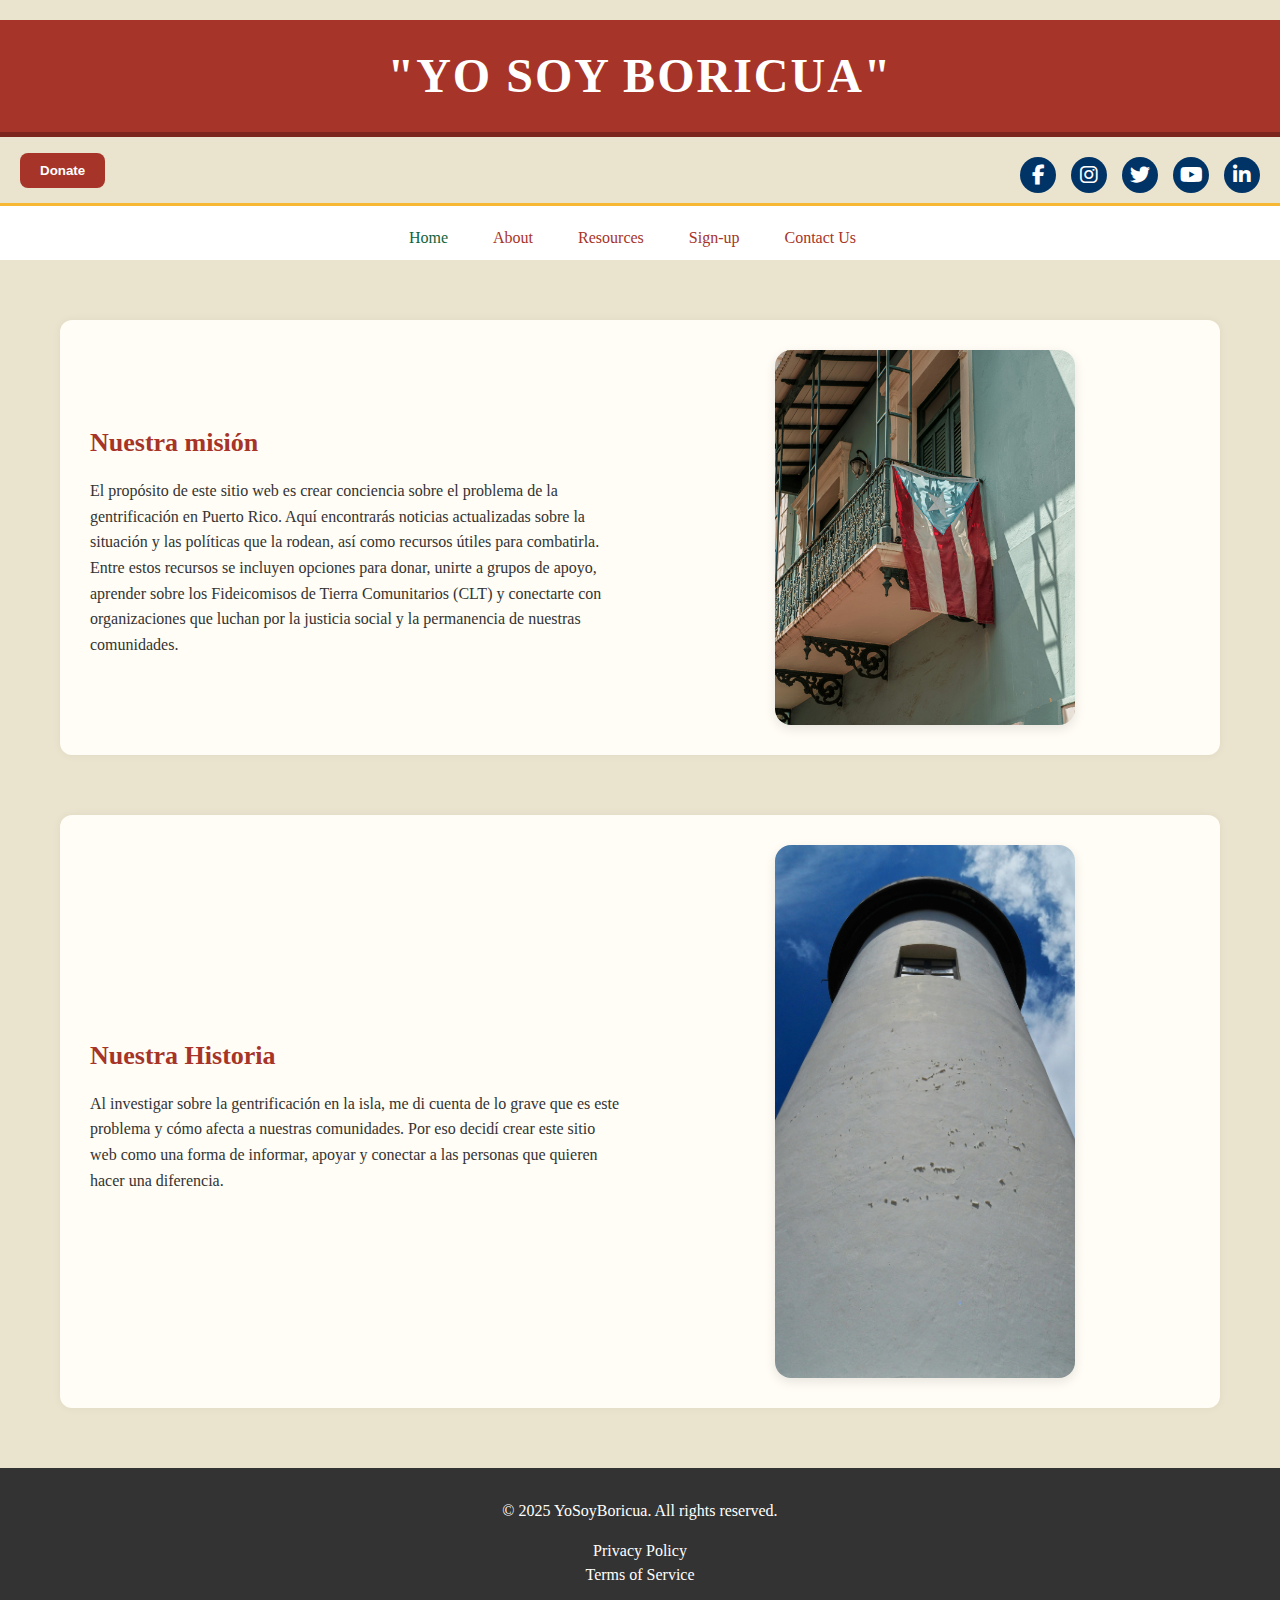
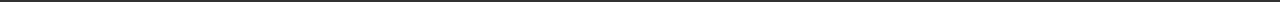
<file: Aboutus_page4_final.html>
<!DOCTYPE HTML>
<html lang="en">
<head>
<meta charset="UTF-8">
<title>YoSoyBoricua</title>
<meta name="author" content="Adriana Emmanuelli">
<meta name="keywords" content="PuertoRico,gentrification,SanJuan">
<meta name="description" content="Information on the gentrification happening in PuertoRico">
<link rel="stylesheet" href="CSS_trying_layout.css">
<link rel="stylesheet" href="https://cdnjs.cloudflare.com/ajax/libs/font-awesome/6.5.0/css/all.min.css">
</head>
<body>
<h1 id="Logo" class="Logos">"Yo Soy Boricua"</h1>
<div class="top-bar"><!--Starts top bar division-->
 <button class="Donate_Button">Donate</button>
 <div class="social-icons"><!--division for the social buttons specifically, held in a class since they all need to be manipulated by CSS in the samw way-->
 <a href="https://www.inter.edu/" class="fa-brands fa-facebook-f"></a>
 <a href="https://www.inter.edu/" class="fa-brands fa-instagram"></a>
 <a href="https://www.inter.edu/" class="fa-brands fa-twitter"></a>
 <a href="https://www.inter.edu/" class="fa-brands fa-youtube"></a>
 <a href="https://www.inter.edu/" class="fa-brands fa-linkedin-in"></a>
 </div>
</div><!--Ends the top bar division-->

<nav class="navegationbar">
 <a href="hhtml_final_trying_layout.html">Home</a>
 <a href="Aboutus_page4_final.html">About</a>
 <a href="Resources_page2_final.html">Resources</a>
 <a href="Sign_up_page3_final.html">Sign-up</a>
 <a href="Contact_us.html">Contact Us</a>
</nav>

 <section class="mision_section">
    <div class="mision_content">
      <h2>Nuestra misión</h2>
      <p>
      El propósito de este sitio web es crear conciencia sobre el problema de la gentrificación
      en Puerto Rico. Aquí encontrarás noticias actualizadas sobre la situación y las políticas 
      que la rodean, así como recursos útiles para combatirla. Entre estos recursos se incluyen
      opciones para donar, unirte a grupos de apoyo, aprender sobre los Fideicomisos de Tierra
      Comunitarios (CLT) y conectarte con organizaciones que luchan por la justicia social y la
      permanencia de nuestras comunidades.
      </p>
    </div>
    <div class="mision_image">
      <img src="mision_image.jpg" alt="bandera_de_pr">
      <p class="about_image2">
    </div>
</section>

<section class="Ourstory_section">
    <div class="OurStory_image">
      <img src="our_story_image.jpg" alt="Our Story">
    </div>
    <div class="Ourstory_content">
      <h2>Nuestra Historia</h2>
      <p>
      Al investigar sobre la gentrificación en la isla, me di cuenta de lo grave 
      que es este problema y cómo afecta a nuestras comunidades. Por eso decidí crear
      este sitio web como una forma de informar, apoyar y conectar a las personas que
      quieren hacer una diferencia.
      </p>
    </div>
</section>
</body>
<footer>
    <p>© 2025 YoSoyBoricua. All rights reserved.</p>
    <nav>
        <!-- Link to school website pretending it's Privacy Policy / Terms of Service -->
        <a href="https://www.inter.edu/">Privacy Policy</a> 
        <a href="https://www.inter.edu/">Terms of Service</a>
    </nav>
</footer>
</html>
</file>
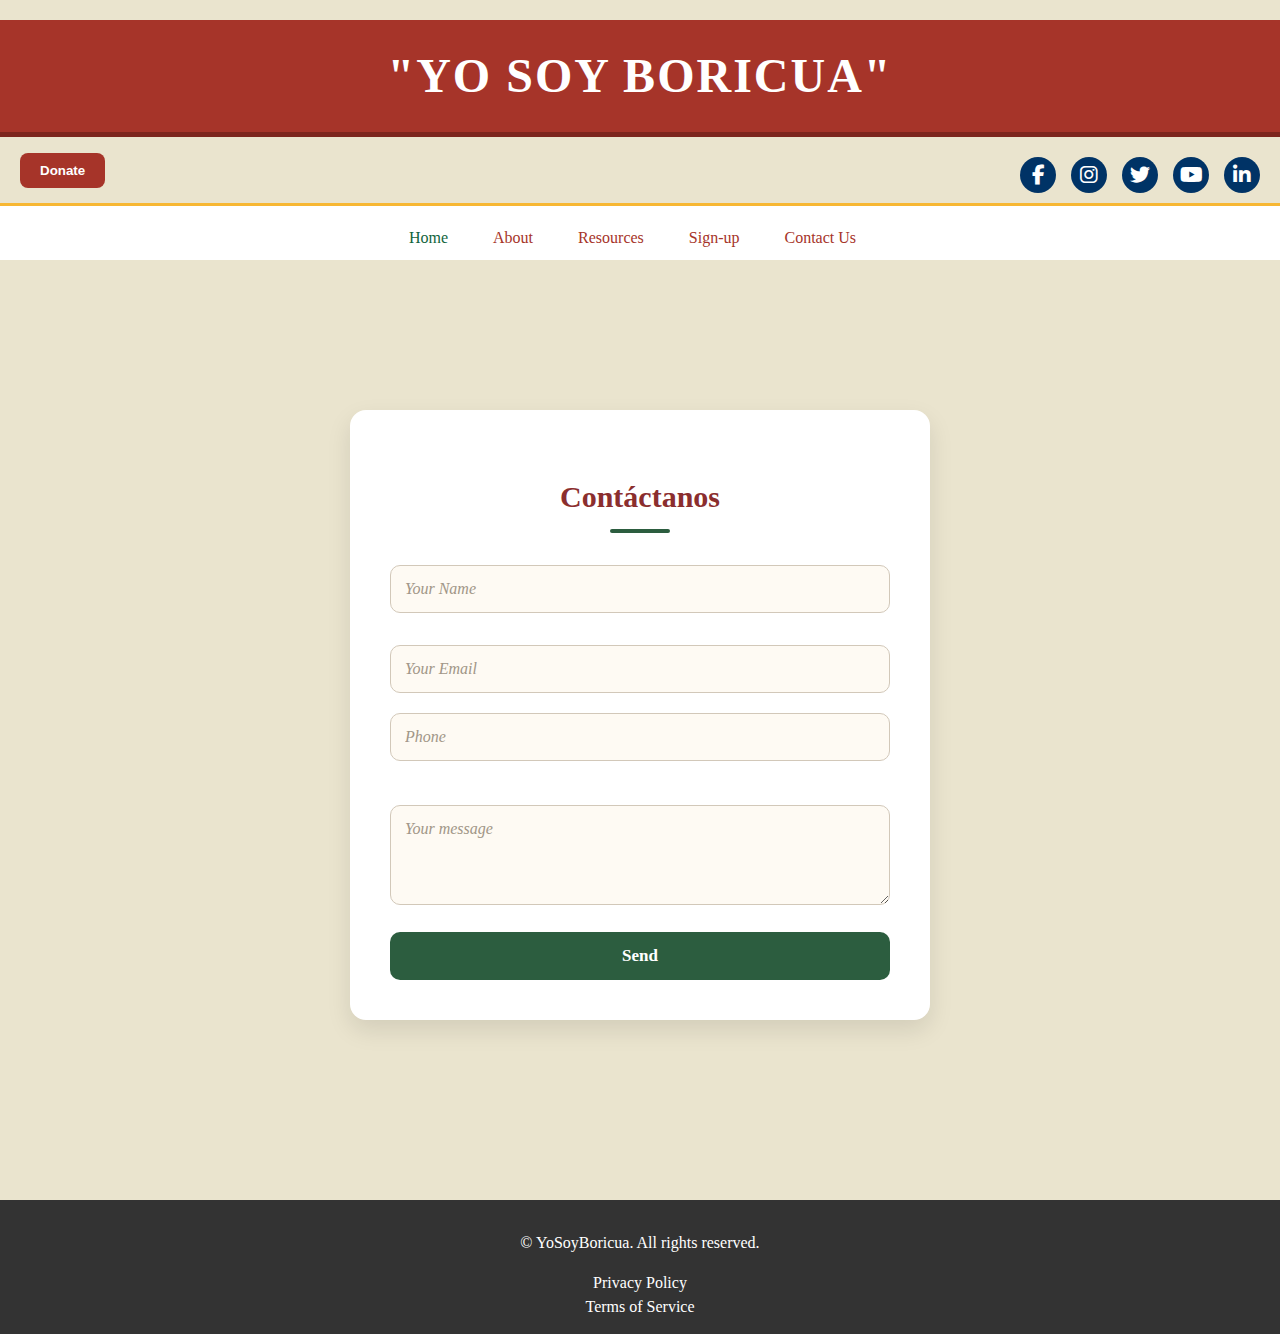
<file: Contact_us.html>
<!DOCTYPE HTML>
<html lang="en">
<head>
<meta charset="UTf-8">
<title>YoSoyBoricua</title>
 <meta charset="UTF-8">
  <meta name="author" content="Adriana Emmanuelli">
  <meta name="keywords" content="PuertoRico,gentrification,SanJuan">
  <meta name="description" content="Information on the gentrification happening in PuertoRico">
<link rel="stylesheet" href="CSS_trying_layout.css">
<link rel="stylesheet" href="https://cdnjs.cloudflare.com/ajax/libs/font-awesome/6.5.0/css/all.min.css">
<!--Esto es pa los emojis-->
</head>

<!--Body starts here-->
<!--Logo/social buttons/donate button-->
<body style="background-color: #eae4ce;">
<div>
<h1 id="Logo" class="Logos">"Yo soy Boricua"</h1> 
</div>
<div class="top-bar">
<button class="Donate_Button">Donate</button>
<div class="social-icons">
  <a href="https://www.inter.edu/" class="fa-brands fa-facebook-f"></a>
  <a href="https://www.inter.edu/" class="fa-brands fa-instagram"></a>
  <a href="https://www.inter.edu/" class="fa-brands fa-twitter"></a>
  <a href="https://www.inter.edu/" class="fa-brands fa-youtube"></a>
  <a href="https://www.inter.edu/" class="fa-brands fa-linkedin-in"></a>
</div>
</div>
<!--Navigation bar-->
<nav class="navegationbar">
    <a href="hhtml_final_trying_layout.html">Home</a>
    <a href="Aboutus_page4_final.html">About</a>
    <a href="Resources_page2_final.html">Resources</a>
	<a href="Sign_up_page3_final.html">Sign-up</a>
    <a href="Contact_us.html">Contact Us</a>
  </nav>
<div class="contact-section">
<div class="contact_form">
<h2>Contáctanos</h2>
<form id="conact_us"method="post" action="?">
<input type="text" name="users_name2" placeholder="Your Name">
<input type="text" name="Users_email2" placeholder="Your Email">
<input type="tel"  name="Users_phone" placeholder="Phone"> <br/>
<br/>
<textarea name="message" cols="24" rows="2" placeholder="Your message"></textarea>
<button type="submit">Send</button>
</form>
</div>
</div>
<footer>
    <p>© YoSoyBoricua. All rights reserved.</p>
    <nav>
        <!-- Link to school website pretending it's Privacy Policy / Terms of Service -->
        <a href="https://www.inter.edu/">Privacy Policy</a> 
        <a href="https://www.inter.edu/">Terms of Service</a>
    </nav>
</footer>
</body>
</html>
</file>
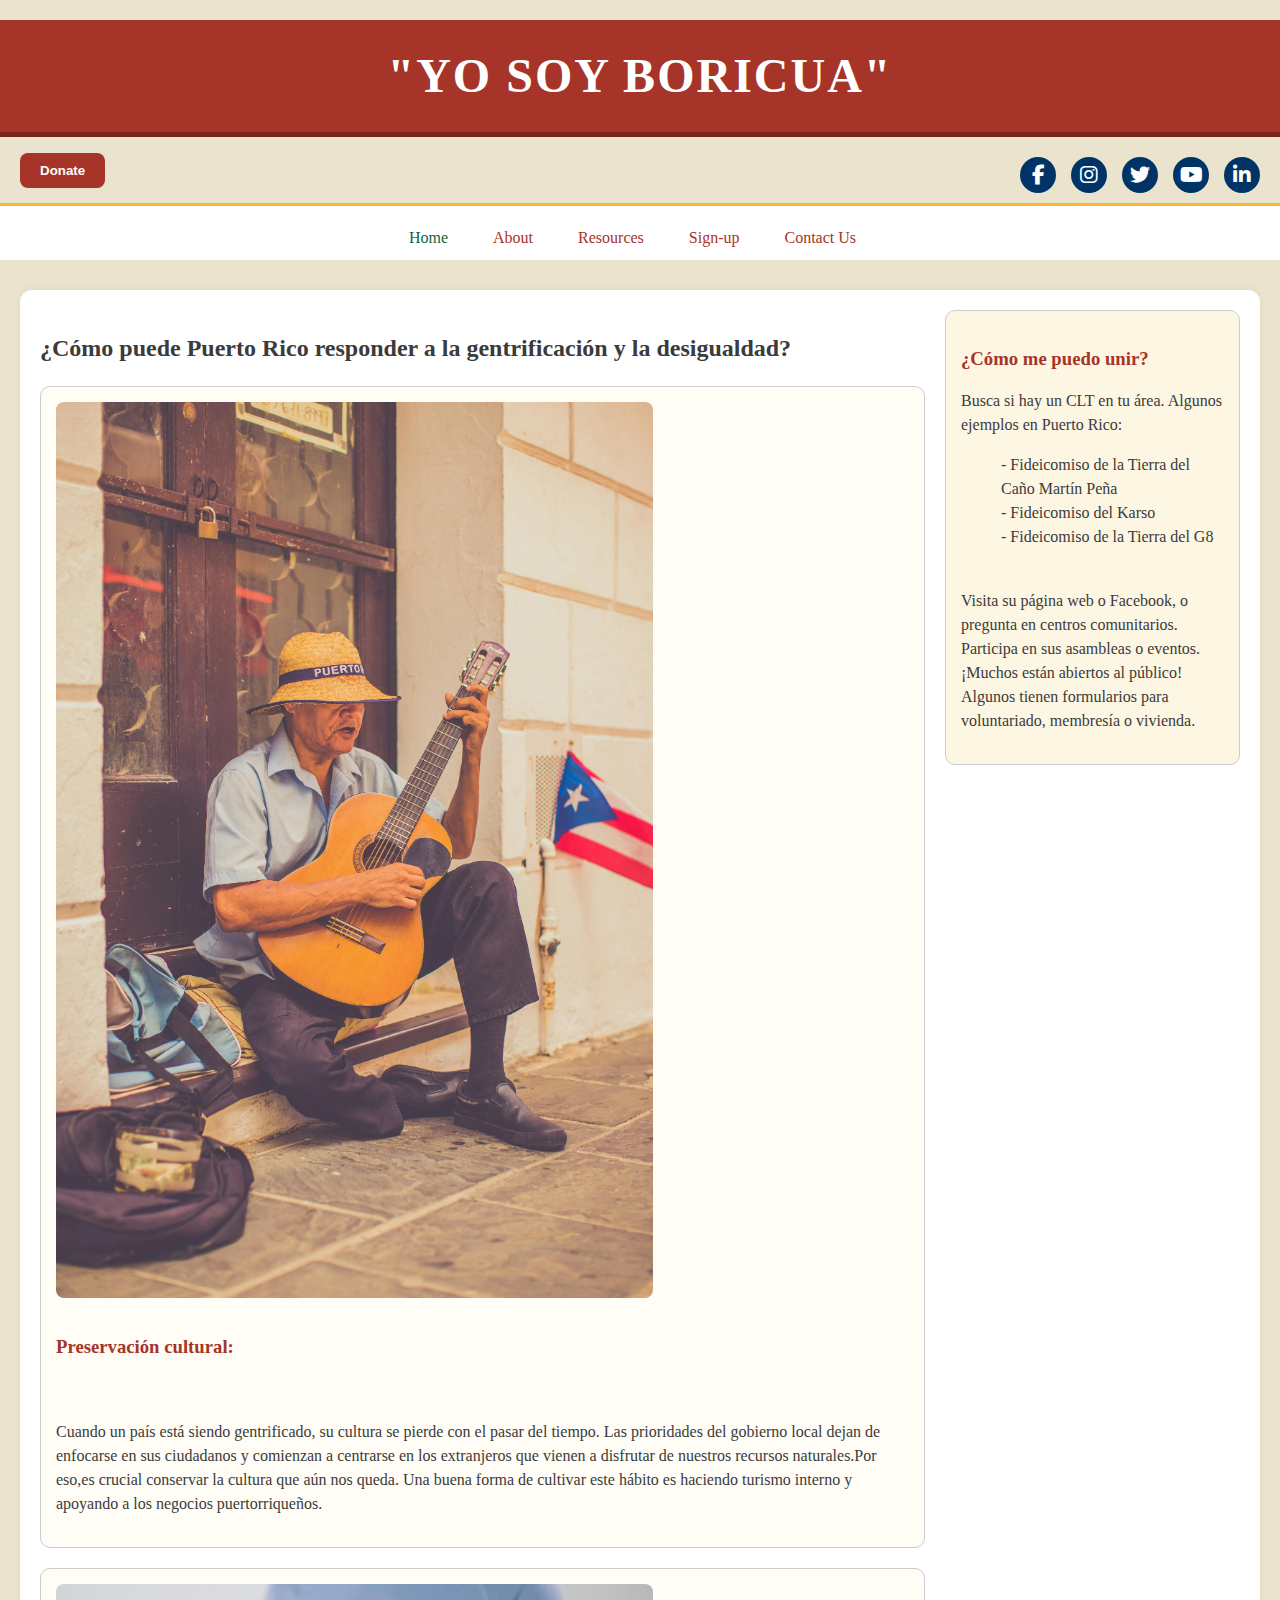
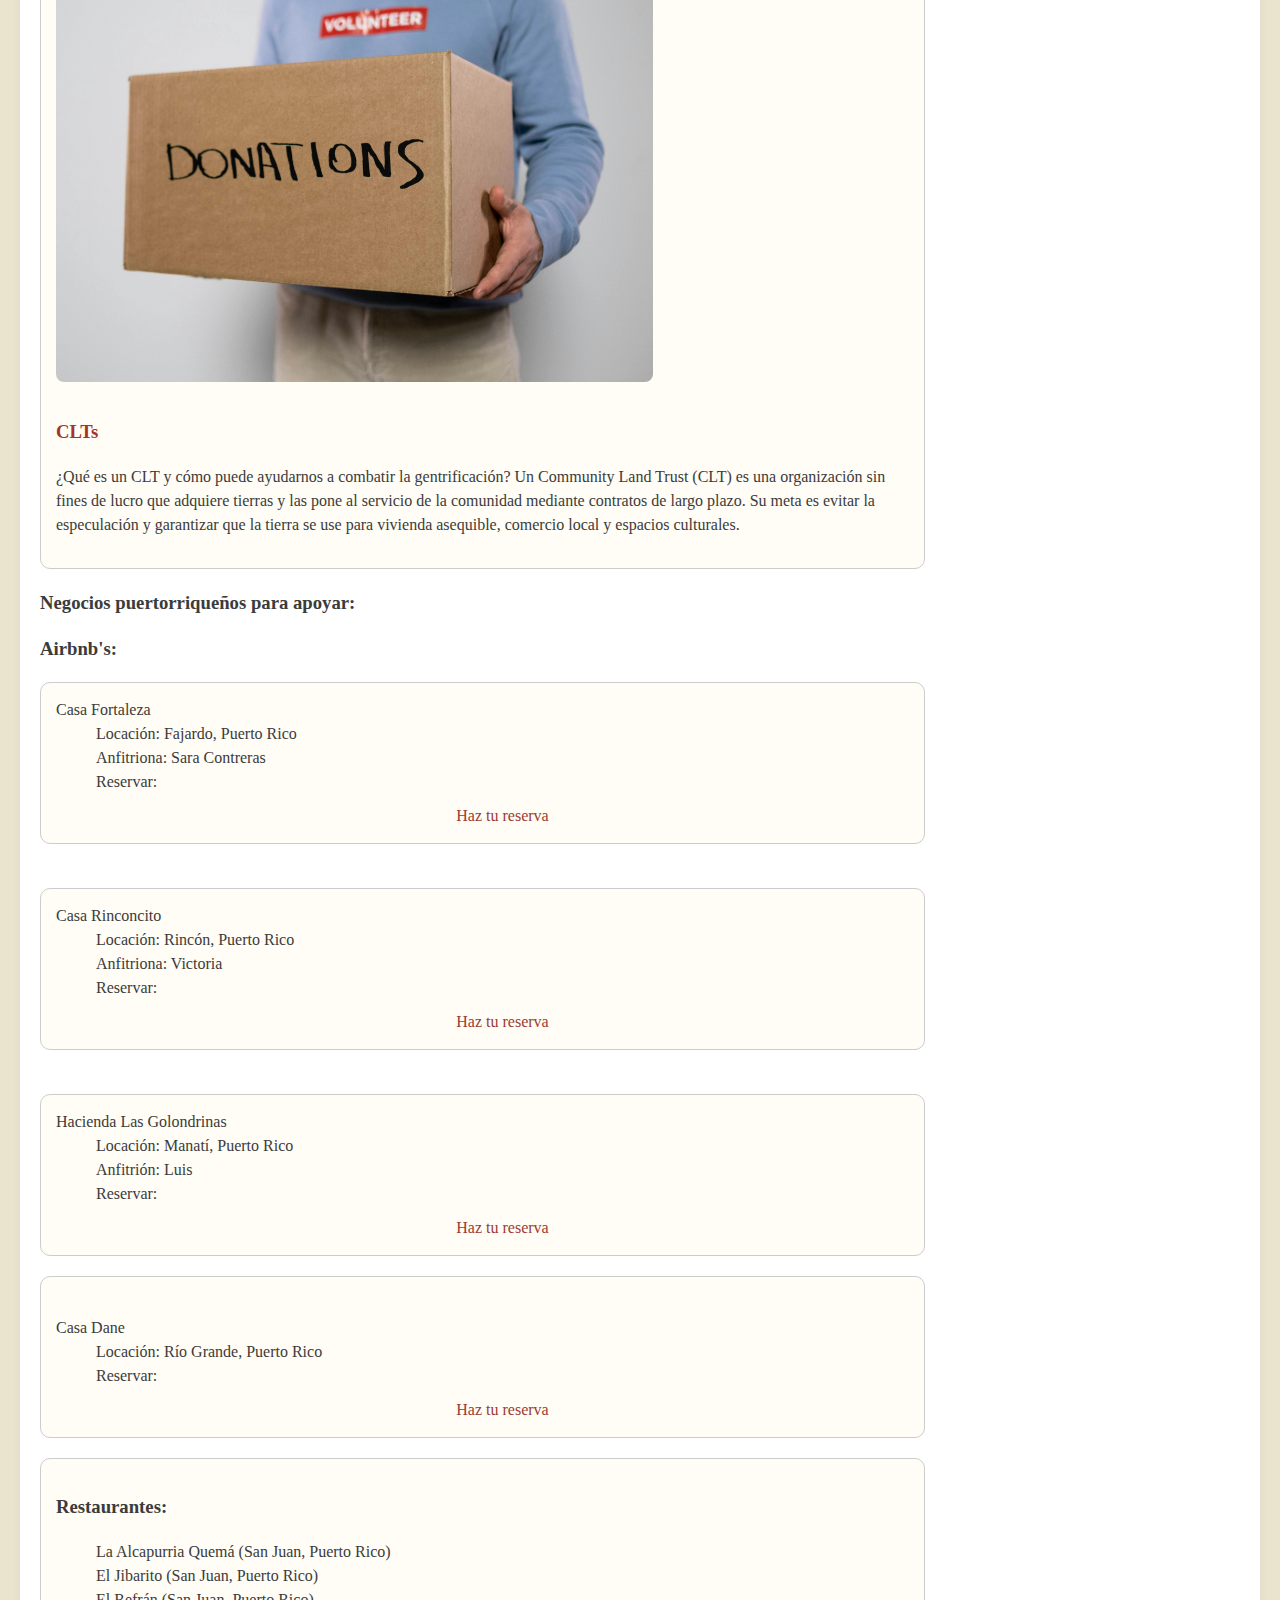
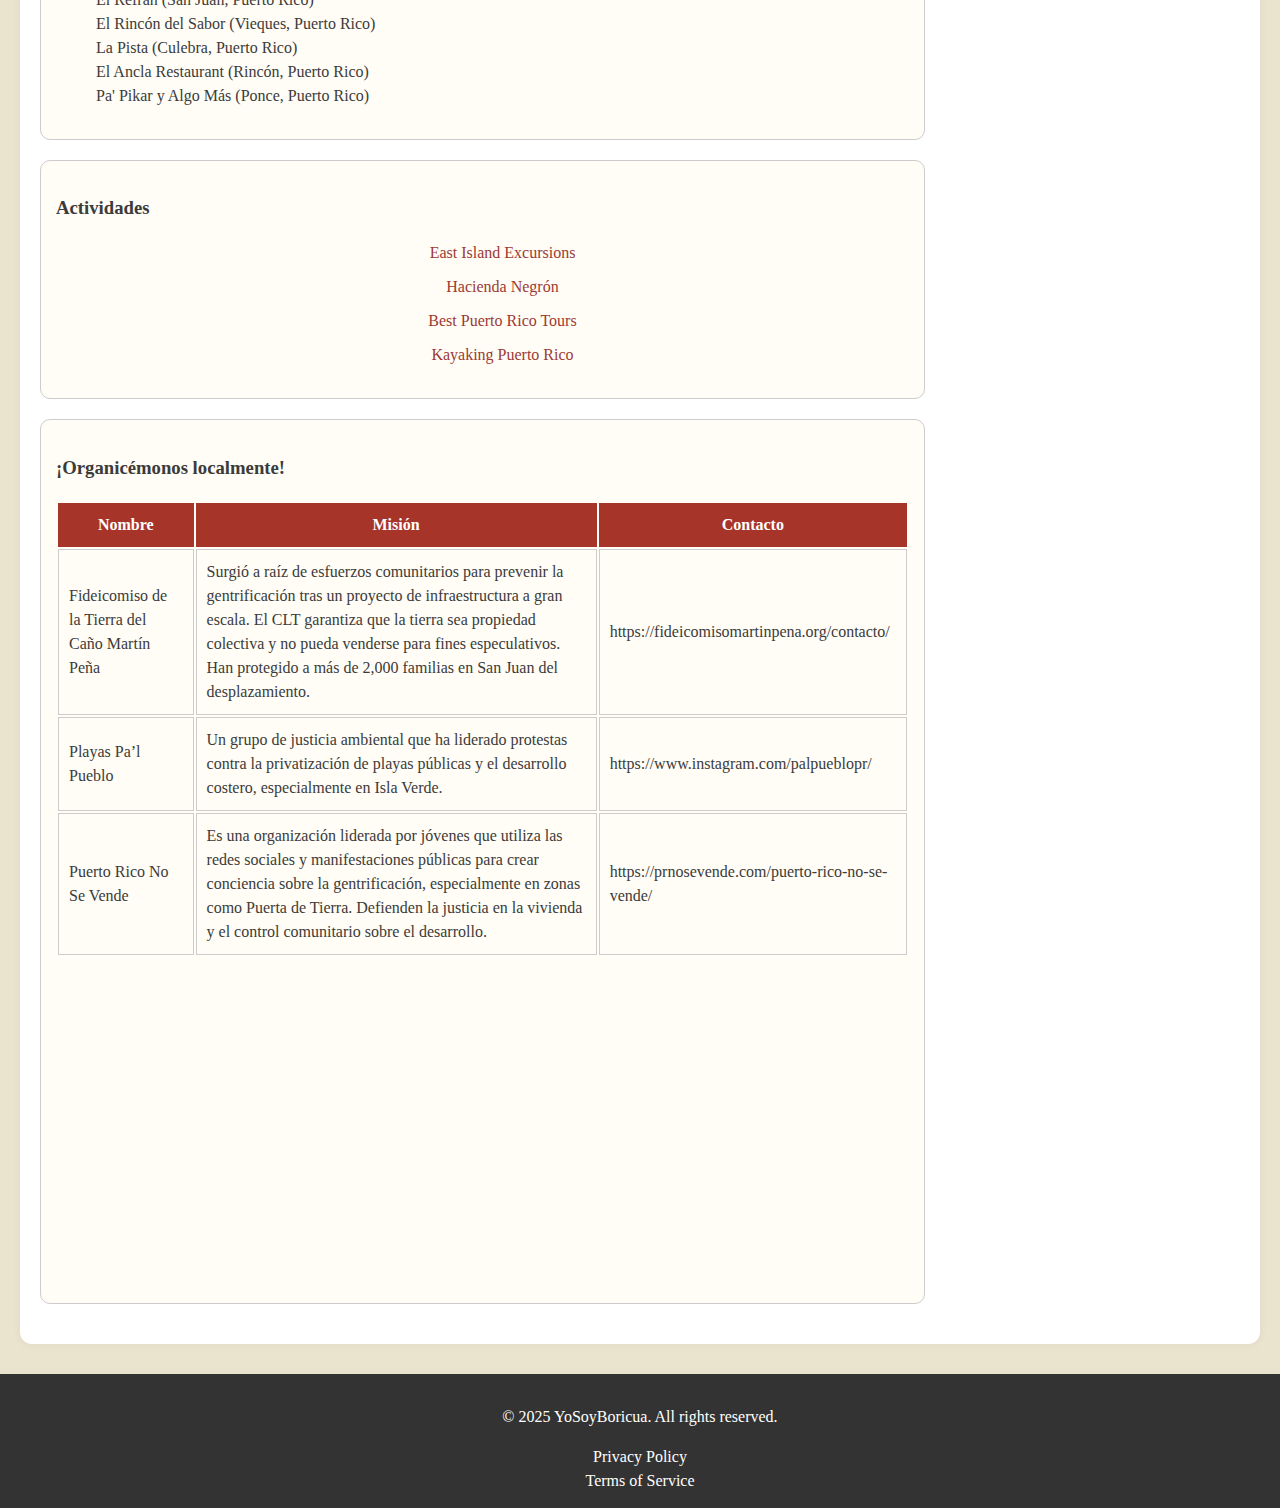
<file: Resources_page2_final.html>
<!DOCTYPE HTML>
<html lang="en">
<head>
<meta charset="UTF-8">
<title>YoSoyBoricua</title>
<meta name="author" content="Adriana Emmanuelli">
<meta name="keywords" content="PuertoRico,gentrification,SanJuan">
<meta name="description" content="Information on the gentrification happening in PuertoRico">
<link rel="stylesheet" href="CSS_trying_layout.css">
<link rel="stylesheet" href="https://cdnjs.cloudflare.com/ajax/libs/font-awesome/6.5.0/css/all.min.css">
</head>
<body id="resources_body">
<!--Header should be a different color from the rest of the website-->
<h1 id="Logo" class="Logos">"Yo soy Boricua"</h1>
<div class="top-bar"><!--Starts top bar division-->
 <button class="Donate_Button">Donate</button>
 <div class="social-icons"><!--division for the social buttons specifically,
 held in a class since they all need to be manipulated by CSS in the samw way-->
 <a href="https://www.inter.edu/" class="fa-brands fa-facebook-f"></a>
 <a href="https://www.inter.edu/" class="fa-brands fa-instagram"></a>
 <a href="https://www.inter.edu/" class="fa-brands fa-twitter"></a>
 <a href="https://www.inter.edu/" class="fa-brands fa-youtube"></a>
 <a href="https://www.inter.edu/" class="fa-brands fa-linkedin-in"></a>
 </div>
</div><!--Ends the top bar division-->

<nav class="navegationbar">
 <a href="hhtml_final_trying_layout.html">Home</a>
 <a href="Aboutus_page4_final.html">About</a>
 <a href="Resources_page2_final.html">Resources</a>
 <a href="Sign_up_page3_final.html">Sign-up</a>
 <a href="Contact_us.html">Contact Us</a>
</nav>

<div class="main_content_resources">
<article class="body_article">
<section class="cultural_preservation">
<h2>¿Cómo puede Puerto Rico responder a la gentrificación y la desigualdad?</h2>
<div class="card">
<img src="cultural_preservation_image.jpg" alt="PuertoRican Man on doorstep" height="200" width="200"/>
<h3>Preservación cultural:</h3> <br>

<p>Cuando un país está siendo gentrificado, su cultura se pierde con el pasar del tiempo.
Las prioridades del gobierno local dejan de enfocarse en sus ciudadanos y comienzan a centrarse
 en los extranjeros que vienen a disfrutar de nuestros recursos naturales.Por eso,es crucial conservar la cultura que aún nos queda.
Una buena forma de cultivar este hábito es haciendo turismo interno y apoyando a los negocios puertorriqueños.</p>

</div>


<div class="card">
<img src="CLTS_image.jpg" alt="CLT" height="200" width="200"/>
<h3>CLTs</h3>
<p>¿Qué es un CLT y cómo puede ayudarnos a combatir la gentrificación? Un Community Land Trust (CLT)
 es una organización sin fines de lucro que adquiere tierras
y las pone al servicio de la comunidad mediante contratos de largo plazo. Su meta es evitar 
la especulación y garantizar que la tierra se use para vivienda asequible, comercio local y
espacios culturales.</p>
</div>
</section>

<section id="airbnb">
<h3>Negocios puertorriqueños para apoyar:</h3>
<div>
<h3>Airbnb's:</h3>
<dl>
<div class="airbnb_entry">
	<dt>Casa Fortaleza</dt><dd>Locación: Fajardo, Puerto Rico<br>
	                           Anfitriona: Sara Contreras<br>
							  Reservar: <a href="https://www.airbnb.mx/rooms/952198572838676264?source_impression_id=p3_1746896508_P3TLJmAao9mAk-w2">Haz tu reserva</a>
							  </dd>
							  </div>
	<br>
	<div class="airbnb_entry">
	<dt>Casa Rinconcito</dt><dd>Locación: Rincón, Puerto Rico<br>
	                             Anfitriona: Victoria<br>
							  Reservar: <a href="https://www.airbnb.com/rooms/1287050382276678835?source_impression_id=p3_1746896920_P3cCnqwmuYiyWvPa">Haz tu reserva</a>
							  </dd>
							  </div>
	<br>
	<div class="airbnb_entry">
	<dt>Hacienda Las Golondrinas</dt><dd>Locación: Manatí, Puerto Rico <br>
	                                     Anfitrión: Luis<br>
							  Reservar: <a href="https://www.airbnb.com/users/show/29749142">Haz tu reserva</a>
							  </dd>
	
	</div>
	<div class="airbnb_entry">
    <br>
	<dt>Casa Dane</dt><dd>Locación: Río Grande, Puerto Rico<br>
						  Reservar: <a href="https://linktr.ee/casadane?utm_source=linktree_admin_share">Haz tu reserva</a>
						  </dd>				<!--You can insert a table with some pictures of the airbnb's, restaurants or Hacienda Negron-->
						                    <!--Insert a video on ethical Tourism, explaining gentrification or of the restaurants, airbnb's 
						                  or activities that you talked about on your website--> 
										  </div>


   </section> 
  
 <section class="actividades">
<div class="activities">
<h3>Restaurantes:</h3>
<ul>
	<li>La Alcapurria Quemá (San Juan, Puerto Rico) 
	<li>El Jibarito (San Juan, Puerto Rico)
	<li>El Refrán (San Juan, Puerto Rico)
	<li>El Rincón del Sabor (Vieques, Puerto Rico)
	<li>La Pista (Culebra, Puerto Rico)
	<li>El Ancla Restaurant (Rincón, Puerto Rico)
	<li>Pa' Pikar y Algo Más (Ponce, Puerto Rico)

</ul>
</div> 

<div class="activities">
<h3>Actividades</h3>
<ul>
 <li><a href="https://eastislandpr.com">East Island Excursions</a></li>
 <li><a href="https://haciendanegron.com/">Hacienda Negrón</a></li><!--Keep an eye on this for the table/pictures, you probably have some on your old social media-->
 <li><a href="https://www.bestpuertoricotours.com">Best Puerto Rico Tours</a></li>
 <li><a href="https://kayakingpuertorico.com/about-us/">Kayaking Puerto Rico</a></li>
</ul>
</div>

<!--table with some images of the beaches youve visited-->
</section>

<section class="organizar">
<h3>¡Organicémonos localmente!</h3>
<table>

  <thead>
    <tr>
      <th>Nombre</th>
      <th>Misión</th>
      <th>Contacto</th>
    </tr>
  </thead>
  <tbody>
    <tr>
      <td>Fideicomiso de la Tierra del Caño Martín Peña</td>
      <td>Surgió a raíz de esfuerzos comunitarios para prevenir la gentrificación tras 
      un proyecto de infraestructura a gran escala. El CLT garantiza que la tierra sea
      propiedad colectiva y no pueda venderse para fines especulativos. Han protegido a 
      más de 2,000 familias en San Juan del desplazamiento.</td>
      <td>https://fideicomisomartinpena.org/contacto/</td>
    </tr>
    <tr>
      <td>Playas Pa’l Pueblo</td>
      <td>Un grupo de justicia ambiental que ha liderado protestas contra la privatización de
      playas públicas y el desarrollo costero, especialmente en Isla Verde.</td>
      <td>https://www.instagram.com/palpueblopr/</td>
    </tr>
    <tr>
      <td>Puerto Rico No Se Vende</td>
      <td>Es una organización liderada por jóvenes que utiliza las redes sociales y manifestaciones
      públicas para crear conciencia sobre la gentrificación, especialmente en zonas como Puerta de Tierra.
      Defienden la justicia en la vivienda y el control comunitario sobre el desarrollo.</td>
      <td>https://prnosevende.com/puerto-rico-no-se-vende/</td>
    </tr>
	</tbody>
      <tfoot>
        <tr>
          <td colspan="2"></td>
        </tr>
      </tfoot>
    </table>
	<iframe width="560" height="315" src="https://www.youtube.com/embed/6J2ofxe96YQ?si=yusE_UHK7eERM2Fq" title="YouTube video player" 
	frameborder="0" allow="accelerometer; autoplay; clipboard-write; encrypted-media; gyroscope; picture-in-picture; web-share" 
	referrerpolicy="strict-origin-when-cross-origin" allowfullscreen></iframe>
	</section>
	</article>
	<aside>
	<section id="continue_clts">
<h3>¿Cómo me puedo unir?</h3>
<P>Busca si hay un CLT en tu área. Algunos ejemplos en Puerto Rico:<br>
<ul>
  - Fideicomiso de la Tierra del Caño Martín Peña</li><br>
  - Fideicomiso del Karso</li><br>
  - Fideicomiso de la Tierra del G8</li><br>
  <br>
  </ul>
Visita su página web o Facebook, o pregunta en centros comunitarios.
Participa en sus asambleas o eventos. ¡Muchos están abiertos al público!
Algunos tienen formularios para voluntariado, membresía o vivienda.
</p>
</section>
    </aside>
   </div>


<!--I need to figure out how to put this into three columns, with images on top
    and text on the bottom-->
 <footer>
  <p>© 2025 YoSoyBoricua. All rights reserved.</p>
  <nav>
    <a href="https://www.inter.edu/">Privacy Policy</a> 
    <a href="https://www.inter.edu/">Terms of Service</a>
  </nav>
</footer>
</body>
</html>
</file>
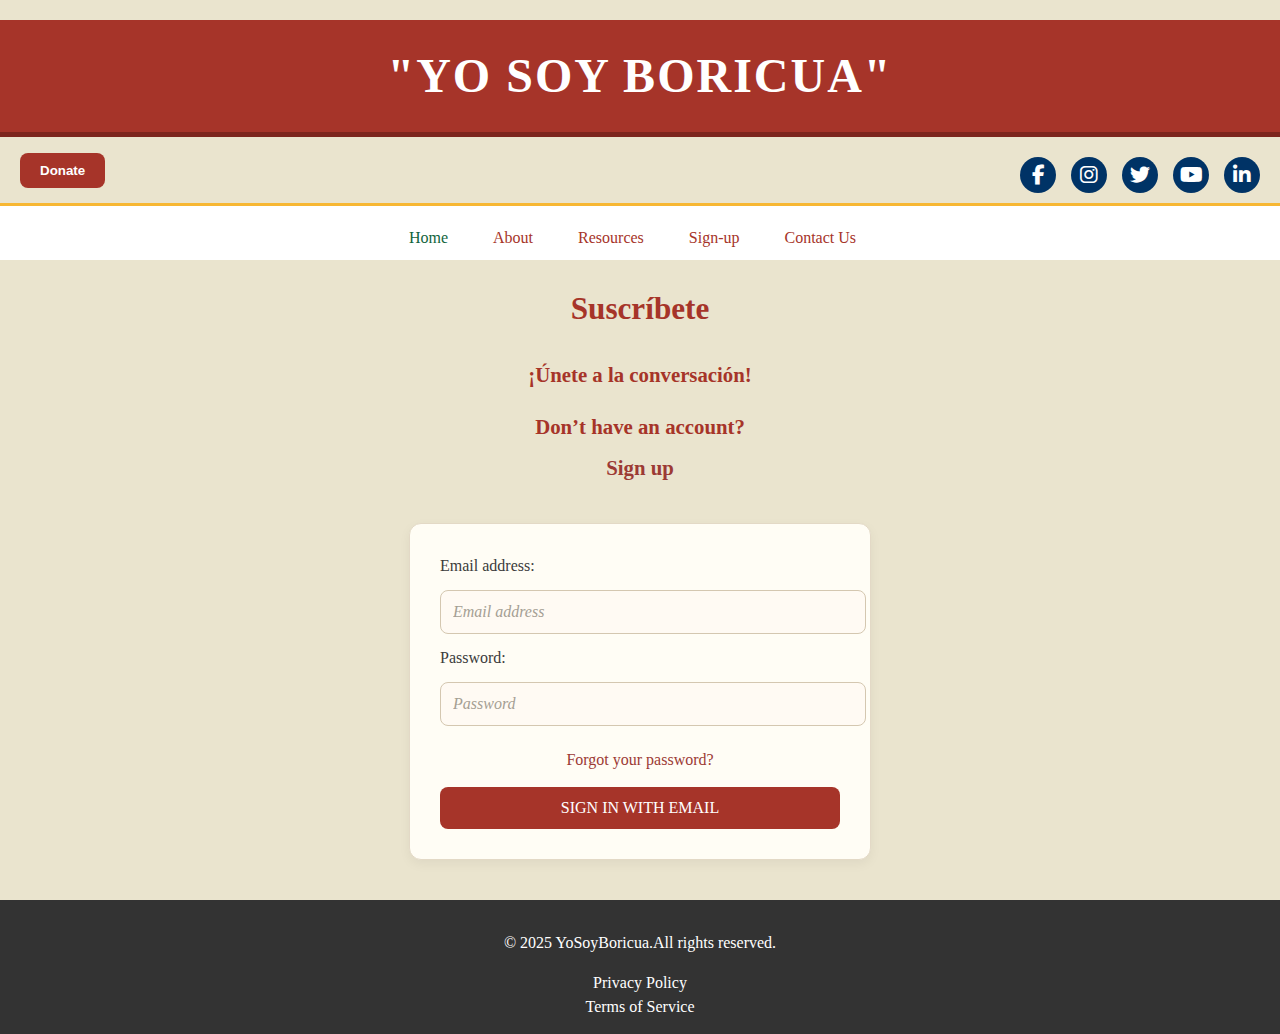
<file: Sign_up_page3_final.html>
<!DOCTYPE HTML>
<html lang="en">
<head>
<meta charset="UTf-8">
<title>YoSoyBoricua</title>
 <meta charset="UTF-8">
  <meta name="author" content="Adriana Emmanuelli">
  <meta name="keywords" content="PuertoRico,gentrification,SanJuan">
  <meta name="description" content="Information on the gentrification happening in PuertoRico">
<link rel="stylesheet" href="CSS_trying_layout.css">
<link rel="stylesheet" href="https://cdnjs.cloudflare.com/ajax/libs/font-awesome/6.5.0/css/all.min.css">
<!--Esto es pa los emojis-->
</head>

<!--Body starts here-->
<!--Logo/social buttons/donate button-->
<body style="background-color: #eae4ce;">
<div>
<h1 id="Logo" class="Logos">"Yo soy Boricua"</h1> 
</div>
<div class="top-bar">
<button class="Donate_Button">Donate</button>
<div class="social-icons">
  <a href="https://www.inter.edu/" class="fa-brands fa-facebook-f"></a>
  <a href="https://www.inter.edu/" class="fa-brands fa-instagram"></a>
  <a href="https://www.inter.edu/" class="fa-brands fa-twitter"></a>
  <a href="https://www.inter.edu/" class="fa-brands fa-youtube"></a>
  <a href="https://www.inter.edu/" class="fa-brands fa-linkedin-in"></a>
</div>
</div>
<!--Navigation bar-->
<nav class="navegationbar">
    <a href="hhtml_final_trying_layout.html">Home</a>
    <a href="Aboutus_page4_final.html">About</a>
    <a href="Resources_page2_final.html">Resources</a>
	<a href="Sign_up_page3_final.html">Sign-up</a>
    <a href="Contact_us.html">Contact Us</a>
  </nav>
  <div class="subscribe_intro">
 <h2>Suscríbete</h2>
<p>¡Únete a la conversación!</p>
<p>Don’t have an account? 
<a href="https://www.inter.edu/">Sign up</a></p> 
</div>
<form id="sign_up" method="post" action="?">

Email address: <input type="text" name="users_email1" placeholder="Email address"> 
Password: <input type="Password" name="pass" placeholder="Password"> 

<a href="https://www.inter.edu/">Forgot your password?</a>
<input type="submit" value="SIGN IN WITH EMAIL"> 
</form>
<footer>
    <p>© 2025 YoSoyBoricua.All rights reserved.</p>
    <nav>
        <!-- Link to school website pretending it's Privacy Policy / Terms of Service -->
        <a href="https://www.inter.edu/">Privacy Policy</a> 
        <a href="https://www.inter.edu/">Terms of Service</a>
    </nav>
</footer>
</body>
</html>
</file>
<file: CSS_trying_layout.css>
body {
  background-color: #eae4ce;
  color: #3b3b3b;
  line-height:1.5;
  margin: 0;
  padding: 0;
}

.page-layout {
  display: flex;
  max-width: 1200px;
  margin: 0 auto;
  padding: 20px;
  gap: 30px;
}

.sidebar-left,
.sidebar-right {
  width: 20%;
  background-color: #fef9e7;
  padding: 15px;
  border-radius: 8px;
}
.sidebar-left img{
  display: block;
  margin: 0 auto;
}

}
body {
   background-color: #eae4ce;
    font-family: 'Open Sans', sans-serif;
    color: #3b3b3b;
    padding: 20px;
}
h1, h2, h3 {
  font-family: 'Merriweather', serif;
}
#Logo {
  background-color: #a63429;
  color: white;
  padding: 20px;
  text-align: center;
  font-size: 2.5rem;
  margin: 0;
  border-bottom: 5px solid #7c251d;
  font-size: 48px;
  font-weight: bold;
  margin-top: 20px;
  text-transform: uppercase;
  letter-spacing: 2px;
  font-family: 'Georgia', serif; 
}

.navegationbar {
  background-color: white;
  border-top: 3px solid #f7b733;
  display: flex;
  justify-content: center;
  gap: 20px;
  padding: 10px 0;
  font-weight: bold;
}

.navegationbar a {
  text-decoration: none;
  color: #a63429;
}

.top-bar {
  display: flex;
  justify-content: space-between;
  align-items: center;
  padding: 10px 20px;
}
.Donate_Button {
  background-color: #a63429;
  color: white;
  border: none;
  padding: 10px 20px;
  font-weight: bold;
  border-radius: 8px;
  cursor: pointer;
}

.social-icons {
  display: flex;
  gap: 15px;
}

.social-icons a {
  font-size: 20px;
  color: white;
  background-color: #003366;
  width: 36px;
  height: 36px;
  display: flex;
  justify-content: center;
  align-items: center;
  border-radius: 50%;
  transition: background-color 0.3s, transform 0.3s;
  text-decoration: none;
}

.social-icons a:hover {
  background-color: #ff9900;
  transform: scale(1.1);
}


.Logos h1 {
  text-align: center;
  margin: 10px 0;
}

.Logos h1 {
  max-width: 100%;
  height: auto;
}



.navegationbar {
  display: flex;
  justify-content: center;
  gap: 30px;
  padding: 10px 20px;
  flex-wrap: wrap;
}

.navegationbar a {
  text-decoration: none;
  color: #6a0034;
  font-weight: 500;
}

.navegationbar a:first-child {
  color: #11643c; /* Home in green */
}
.Content_wrapper_paragraph1 {
  display: flex;
  justify-content: space-between;
  align-items: flex-start;
  gap: 40px;
  padding: 40px 60px;
  max-width: 1200px;
  margin: 0 auto;
}

.main_content {
  flex: 3;
}
/*Me Quede aqui, trying to figure out what to do with the images 
when im done placing the content for the other two pages itll comeback around for the 
CSS,Reviewing the content,Spelling errors Images and Rubric review*/
/* Universal image style for consistency */
.main_content img {
  width: 100%;
  max-width: 400px;
  height: auto;
  display: block;
  margin: 30px auto;
  border-radius: 12px;
  box-shadow: 0 4px 12px rgba(0, 0, 0, 0.1);
  object-fit: cover;
}

.main_content img:hover {
  transform: scale(1.02);
  transition: transform 0.3s ease;
}
#picture_meta {
font-weight:bold;
font-size:15px;	
}

.comments_sidebar {
  flex: 1;
  padding-left: 30px;
  font-size: 15px;
  color: #2e2e2e;
}

.comments_header {
  display: flex;
  justify-content: space-between;
  align-items: baseline;
  margin-bottom: 20px;
}

.comments_header h3 {
  font-size: 16px;
  font-weight: bold;
  color: #333;
}

.comments_header h3 span {
  font-weight: normal;
  color: #666;
  font-size: 14px;
}

.read_more {
  font-size: 14px;
  color: #f45d48;
  text-decoration: none;
}

.read_more:hover {
  text-decoration: underline;
}

.comment {
  margin-bottom: 20px;
  padding-bottom: 15px;
  border-bottom: 5px dotted #ccc;
}

.comment p {
  color:light-gray;
  text-align:left;
  margin: 0 0 6px 0;
  line-height: 1.4;
  font-size:14px;
}

.comment .meta {
  font-size: 13px;
  color: #888;
}
 .comment_container {
  max-width: 500px;
  margin: 0 auto; 
  padding: 20px; 
  background-color: #f0e6c8;
  border-radius: 5px;
}

.comment_container input[type="text"],
.comment_container textarea {
  width: 100%;
  padding: 10px;
  margin-left: 5px;
  margin-bottom: 15px;
  border: 1px solid #ccc;
  border-radius: 4px;
}
}

.comment_container button {
  background-color: #007bdb;
  color: white;
  padding: 12px 20px;
  border: none;
  border-radius: 4px;
  cursor: pointer;
}


#introduction {
  background-color: #eae4ce;
  font-family: 'Georgia', serif;
  padding: 40px 0;
}

.article_container {
  display: flex;
  justify-content: space-between;
  align-items: stretch; /* same height */
  max-width: 1200px;
  margin: 0 auto;
  gap: 50px;
  padding: 60px 30px;
  background-color: #eae4ce;
}

.article_text {
  flex: 1;
  display: flex;
  flex-direction: column;
  justify-content: center;
  font-family: Georgia, serif;
  padding-right: 20px;
}

.article_title {
  font-size: 36px;
  font-weight: bold;
  color: #a63429;              
  font-family: 'Georgia', serif;
  margin-bottom: 25px;
  text-align: center;
  letter-spacing: 1px;
  border-bottom: 2px solid #e3cfc0; 
  padding-bottom: 10px;
}

.Headers{
	font-size:28px;
	 color: #a63429;     
	text-align:center;
}

.article_quote {
  font-style: italic;
  font-size: 20px;
  margin-bottom: 15px;
  color: #333;
}

.article_meta {
  font-size: 15px;
  color: #444;
}
#authorfocus{
	text-align:center;
}

.article_image_container {
  flex: 1;
  overflow: hidden;
  display: flex;
  align-items: center;
  justify-content: center;
}

.article_image {
  width: 100%;
  height: 100%;
  object-fit: cover;
  border-radius: 0;
  max-height: 500px;
}

}

/* Responsive: stack on small screens */
@media (max-width: 768px) {
  .article_container {
    flex-direction: column;
    align-items: center;
  }

  .article_text, .article_image_container {
    flex: 1 1 100%;
    max-width: 100%;
  }

  .article_image {
    max-width: 100%;
    margin-top: 20px;
  }
}
/*sign-up page CSS*/

#sign_up {
    max-width: 400px;
    margin: 40px auto;
    background-color: #fffdf5; /* Creamy beige background */
    padding: 30px;
    border-radius: 12px;
    box-shadow: 0 4px 12px rgba(0, 0, 0, 0.05);
    font-family: 'Georgia', serif;
    color: #3b3b3b;
    border: 1px solid #e3d9c6;
}

.subscribe_intro {
    text-align: center;
    color: #a63429; /* Deep red title */
    margin-bottom: 20px;
    font-weight: bold;
    font-size: 1.3em;
}

input[type="text"],
input[type="password"] {
    width: 100%;
    padding: 12px;
    margin: 12px 0;
    border: 1px solid #d4c7b0;
    border-radius: 8px;
    font-family: inherit;
    font-size: 1em;
    color: #3b3b3b;
    background-color: #fffaf3;
}

input::placeholder {
    color: #a59f93;
    font-style: italic;
}

input[type="submit"] {
    width: 100%;
    background-color: #a63429;
    color: white;
    border: none;
    padding: 12px;
    margin-top: 15px;
    font-size: 1em;
    border-radius: 8px;
    font-family: 'Georgia', serif;
    cursor: pointer;
    transition: background-color 0.3s ease;
    display: flex;
    align-items: center;
    justify-content: center;
    gap: 8px;
}

input[type="submit"]:hover {
    background-color: #8f2d22;
}

input[type="submit"]::before {
    content: "📧";
    font-size: 1.2em;
    margin-right: 6px;
}


a {
    display: block;
    text-align: center;
    margin-top: 10px;
    color: #9c3a34;
    text-decoration: none;
}

a:hover {
    text-decoration: underline;

}
.contact-section {
  display: flex;
  justify-content: center;
  align-items: center;
  min-height: 90vh;
  padding: 50px 20px;
}

.contact_form {
  background-color: #fff;
  padding: 40px 40px;
  border-radius: 16px;
  box-shadow: 0 10px 25px rgba(0, 0, 0, 0.1);
  max-width: 500px;
  width: 100%;
  text-align: center;
}

.contact_form h2 {
  font-size: 30px;
  color: #8b2e2e;
  margin-bottom: 20px;
  font-family: Georgia, serif;
  position: relative;
}

.contact_form h2::after {
  content: "";
  display: block;
  width: 60px;
  height: 4px;
  background-color: #2c5d3f;
  margin: 10px auto 0;
  border-radius: 2px;
}

.contact_form input,
.contact_form textarea {
  width: 100%;
  padding: 14px;
  margin-bottom: 20px;
  border: 1px solid #d2c8b9;
  border-radius: 10px;
  font-size: 16px;
  font-family: Georgia, serif;
  background-color: #fefaf3;
  color: #5a5144;
  box-sizing: border-box;
}

.contact_form input::placeholder,
.contact_form textarea::placeholder {
  color: #a19687;
  font-style: italic;
}

.contact_form textarea {
  resize: vertical;
  height: 100px;
}

.contact_form button {
  width: 100%;
  padding: 14px;
  background-color: #2c5d3f;
  color: white;
  border: none;
  border-radius: 10px;
  font-size: 17px;
  font-family: Georgia, serif;
  font-weight: bold;
  cursor: pointer;
  transition: background-color 0.3s ease;
}

.contact_form button:hover {
  background-color: #234b33;
}
}
.main-content {
  width: 60%;
  background-color: #fffdf5;
  padding: 15px;
  border-radius: 8px;
  line-height: 1.6;
}

.comment {
  border-bottom: 1px dashed lightgray;
  margin-bottom: 10px;
  padding-bottom: 10px;
}

.form_container input[type="text"],
.form_container textarea {
  width: 100%;
  padding: 10px;
  margin-bottom: 10px;
  border: 1px solid #ccc;
  border-radius: 5px;
}

.form_container input[type="submit"] {
  background-color: #007bdb;
  color: white;
  padding: 10px 20px;
  border: none;
  border-radius: 5px;
  cursor: pointer;
}

nav.navegationbar a {
  margin-right: 15px;
  text-decoration: none;
  color: #a63429;
}
/*This is for the iframe on the first page*/
.embed-article-box {
  border: 1px solid #ccc;
  padding: 15px;
  border-radius: 5px;
  max-width: 600px;
  margin: 20px auto;
  background-color: #fdfdfd;
  box-shadow: 0px 4px 10px rgba(0, 0, 0, 0.05);
}

.embed-title {
  font-family: 'Georgia', serif;
  color: #333;
  font-size: 22px;
  margin-bottom: 10px;
}

.embed_image {
  width: 100%;
  height: auto;
  border-radius: 8px;
  margin-top: 10px;
}

.embed-button {
  display: inline-block;
  padding: 10px 15px;
  background-color: #0073e6;
  color: #fff;
  text-decoration: none;
  border-radius: 4px;
  font-family: 'Arial', sans-serif;
  transition: background-color 0.3s ease;
}

.embed-button:hover {
  background-color: #005bb5;
}
/*Also for the iframe on the home page,however this one is for the "author" side*/
.positive-news-box {
  border: 1px solid #ddd;
  padding: 20px;
  border-radius: 8px;
  max-width: 600px;
  margin: 30px auto;
  background-color: #ffffff;
  box-shadow: 0px 2px 6px rgba(0, 0, 0, 0.05);
  font-family: 'Georgia', serif;
}

.positive-news-title {
  font-size: 24px;
  color: #3b3b3b;
  margin-bottom: 10px;
}

.positive_news_image {
  width: 100%;
  height: auto;
  border-radius: 8px;
  margin-top: 10px;
}


.positive-news-button {
  background-color: #0073e6;
  color: #fff;
  text-decoration: none;
  padding: 10px 16px;
  border-radius: 5px;
  font-family: 'Arial', sans-serif;
  font-size: 14px;
  font-weight: bold;
  transition: background-color 0.3s ease;
  
}

.positive-news-button:hover {
  background-color: #005bb5;
}


/*CSS for,sign-up,contact-us,and home page ends here*/

/*CSS for "Resources" section, begins here*/

#resources_body{
 background-color: light-gray; /* Light gray sides */
  font-family: 'Georgia', serif;
  margin: 0;
  padding: 0;
}
.main_content_resources{
 max-width: 1000px;  
  margin: 0 auto;  
margin-top:40px;  
  background-color:white;
  padding: 40px;
  box-shadow: 0 0 10px rgba(0,0,0,0.05); 
  border-radius: 12px;
}



.main_content_resources {
  display: flex;
  max-width: 1200px;
  margin: 30px auto;
  padding: 20px;
  gap: 20px;
  background-color: white;
}


.body_article {
  flex: 3;
}

.card, .activities, .airbnb_entry, .organizar {
  margin-bottom: 20px;
  padding: 15px;
  background-color: #fffdf5;
  border: 1px solid #ccc;
  border-radius: 10px;
}


.card img  {
  width:70%;
  height:auto;
  margin-bottom: 10px;
  border-radius: 8px;
}


.card h3 {
  color: #a63429;
}


aside {
  flex: 1;
}

aside section {
  background-color: #fdf6e3;
  border: 1px solid #ccc;
  border-radius: 10px;
  padding: 15px;
  margin-bottom: 20px;
}

aside h3 {
  color: #a63429;
  margin-bottom: 10px;
}
ul{
	list-style-type:none;
}
ol{list-style-type:none;}

/
table {
  width: 100%;
  border-collapse: collapse;
  margin-top: 10px;
  font-size: 14px;
  line-height:1.6;
}

thead th {
  background-color: #a63429;
  color: white;
  padding: 10px;
}

tbody td {
  padding: 10px;
  border: 1px solid #ccc;
}


iframe {
  width: 100%;
  height: 300px;
  margin-top: 20px;
  border: none;
  border-radius: 10px;
}


footer {
  background-color: #333;
  color: white;
  text-align: center;
  padding: 15px;
  margin-top: 30px;
}

footer nav a {
  color: white;
  margin: 0 10px;
  text-decoration: none;
}

footer nav a:hover {
  text-decoration: underline;
}

/* ===== Responsive ===== */
@media (max-width: 768px) {
  .main_content {
    flex-direction: column;
  }

  .navegationbar {
    flex-wrap: wrap;
  }

  iframe {
    height: 200px;
  }
}

/*About us page starts here*/
.mision_section, .Ourstory_section {
  display: flex;
  align-items: center;
  justify-content: center;
  gap: 40px;
  max-width: 1100px;
  margin: 60px auto;
  padding: 30px;
  background-color: #fffdf5;
  border-radius: 12px;
  box-shadow: 0 0 10px rgba(0,0,0,0.05);
}

.mision_section h2, .Ourstory_section h2 {
  font-size: 26px;
  color: #a63429;
  margin-bottom: 15px;
}

.mision_section p, .Ourstory_section p {
  line-height: 1.6;
  color: #333;
}

.mision_content, .Ourstory_content {
  flex: 1;
}

.mision_image, .OurStory_image {
  flex: 1;
  display: flex;
  justify-content: center;
  align-items: center;
}

.mision_image img, .OurStory_image img {
  width: 100%;
  max-width: 300px;
  border-radius: 16px;
  box-shadow: 0 4px 12px rgba(0,0,0,0.1);
}


.Ourstory_section {
  flex-direction: row-reverse;
}

@media (max-width: 900px) {
  .mision_section, .Ourstory_section {
    flex-direction: column;
    text-align: center;
    padding: 20px;
  }

  .mision_image img, .OurStory_image img {
    max-width: 250px;
    margin-bottom: 20px;
  }
}
</file>
